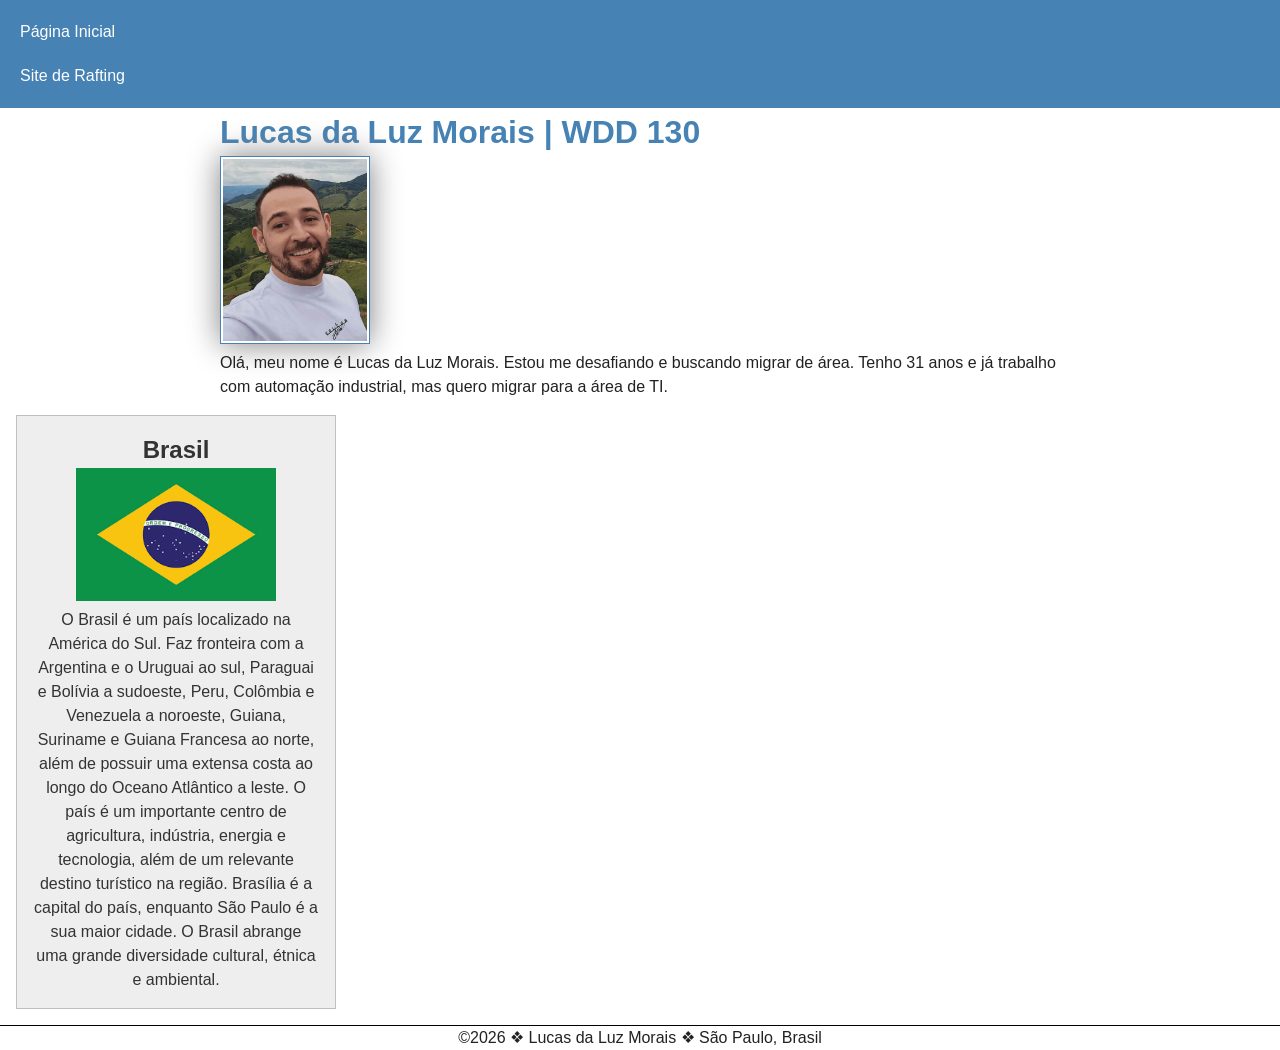
<file: index.html>
<!DOCTYPE html>
<html lang="pt-BR">

<head>
    <meta charset="UTF-8">
    <meta name="viewport" content="width=device-width, initial-scale=1.0">
    <title>WDD 130 | Lucas da Luz Morais</title>
    <meta name="description" content="Página inicial de Lucas da Luz Morais para praticar conceitos de HTML e CSS.">
    <meta name="author" content="Lucas da Luz Morais">
    <link rel="stylesheet" href="estilos/estilos.css">
</head>

<body>
    <header>
        <nav>
            <a href="#">Página Inicial</a>
            <a href="wwr/">Site de Rafting</a>
        </nav>
    </header>

    <main>
        <h1>Lucas da Luz Morais | WDD 130</h1>

        <img src="imagens/perfil.jpg" alt="Lucas da Luz Morais">

        <p>
            Olá, meu nome é Lucas da Luz Morais. Estou me desafiando e buscando migrar de área.
            Tenho 31 anos e já trabalho com automação industrial, mas quero migrar para a área de TI.
        </p>
    </main>

    <aside class="sidebar">
        <h2>Brasil</h2>

        <img src="imagens/brasil.png" alt="Bandeira do Brasil">

        <p>
            O Brasil é um país localizado na América do Sul. Faz fronteira com a Argentina e o Uruguai ao sul,
            Paraguai e Bolívia a sudoeste, Peru, Colômbia e Venezuela a noroeste, Guiana, Suriname e Guiana Francesa
            ao norte, além de possuir uma extensa costa ao longo do Oceano Atlântico a leste. O país é um importante
            centro de agricultura, indústria, energia e tecnologia, além de um relevante destino turístico na região.
            Brasília é a capital do país, enquanto São Paulo é a sua maior cidade. O Brasil abrange uma grande
            diversidade cultural, étnica e ambiental.
        </p>
    </aside>

    <footer>
        <p>
            ©2026 ❖ Lucas da Luz Morais ❖ São Paulo, Brasil
        </p>
    </footer>
</body>

</html>
</file>
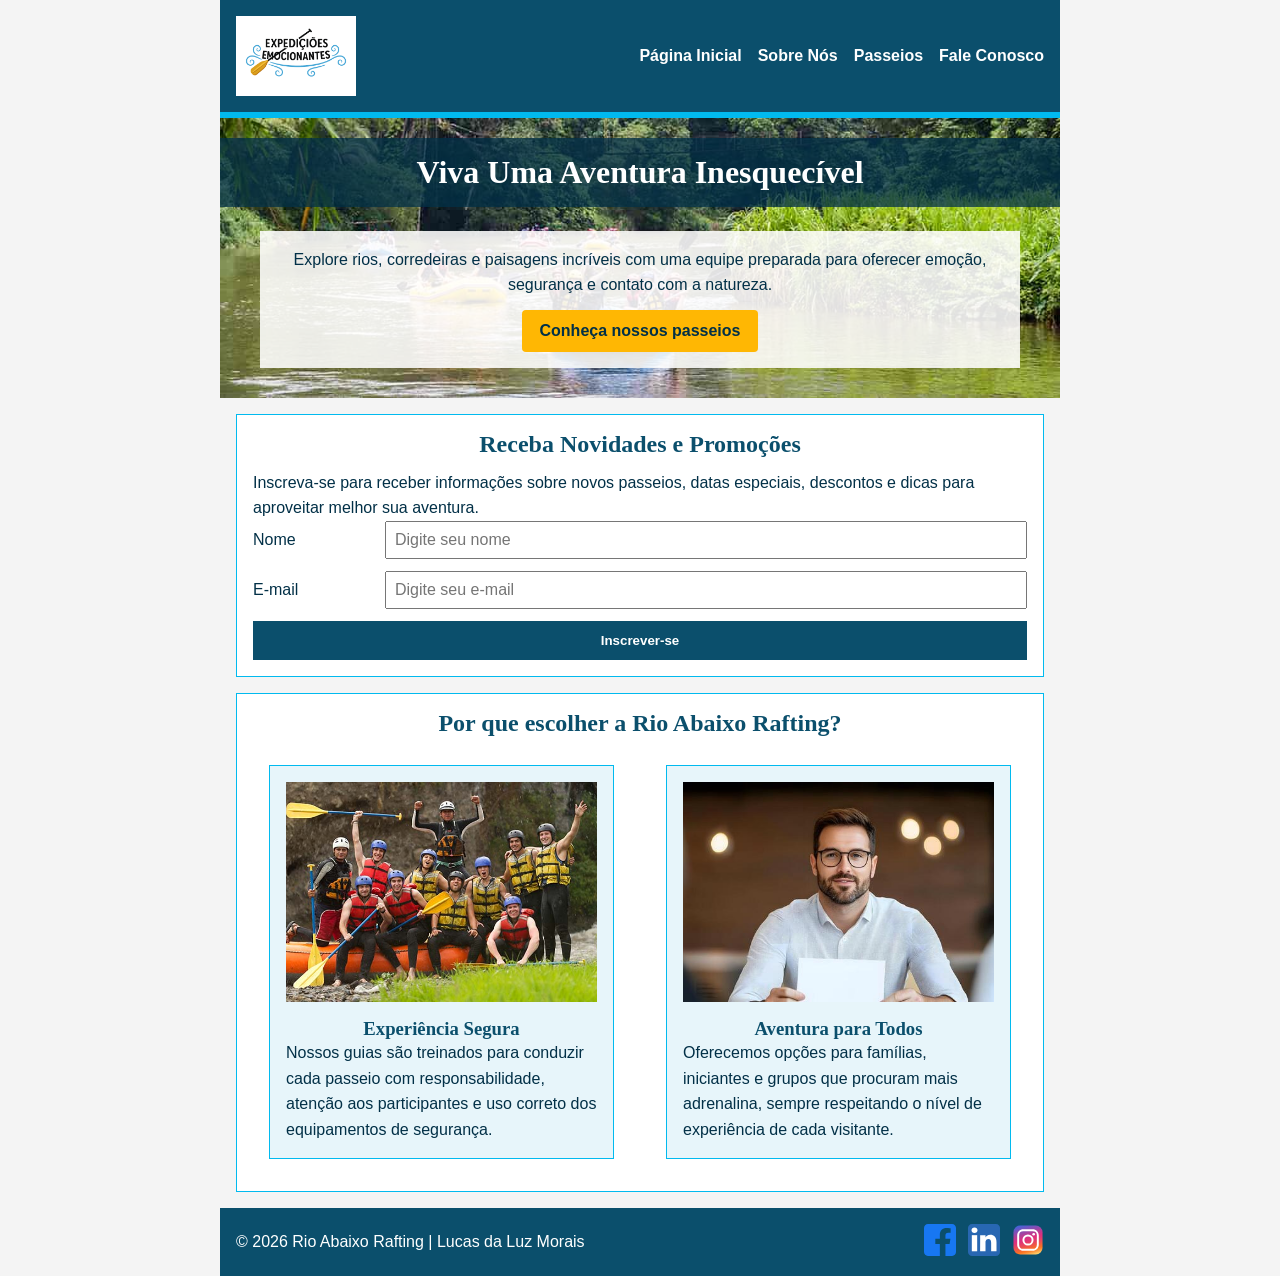
<file: wwr/index.html>
<!DOCTYPE html>
<html lang="pt-BR">

<head>
    <meta charset="UTF-8">
    <meta name="viewport" content="width=device-width, initial-scale=1.0">
    <title>Página Inicial | Rio Abaixo Rafting</title>
    <meta name="description"
        content="Página inicial da Rio Abaixo Rafting, empresa especializada em passeios seguros e emocionantes em corredeiras.">
    <meta name="author" content="Lucas da Luz Morais">
    <link rel="stylesheet" href="estilos/rafting.css">
</head>

<body>
    <header>
        <img src="imagens/logo.png" alt="Logo da Rio Abaixo Rafting">

        <nav>
            <ul>
                <li><a href="index.html">Página Inicial</a></li>
                <li><a href="sobre.html">Sobre Nós</a></li>
                <li><a href="passeios.html">Passeios</a></li>
                <li><a href="contato.html">Fale Conosco</a></li>
            </ul>
        </nav>
    </header>

    <main>
        <div class="hero">
            <img src="imagens/rafting-hero.jpg" alt="Grupo praticando rafting em corredeiras">

            <h1>Viva Uma Aventura Inesquecível</h1>

            <div class="hero-content">
                <p>
                    Explore rios, corredeiras e paisagens incríveis com uma equipe preparada
                    para oferecer emoção, segurança e contato com a natureza.
                </p>
                <a class="btn" href="passeios.html">Conheça nossos passeios</a>
            </div>
        </div>

        <section class="home-newsletter">
            <h2>Receba Novidades e Promoções</h2>
            <p>
                Inscreva-se para receber informações sobre novos passeios, datas especiais,
                descontos e dicas para aproveitar melhor sua aventura.
            </p>

            <form>
                <label for="name">Nome</label>
                <input type="text" id="name" name="name" placeholder="Digite seu nome" required>

                <label for="email">E-mail</label>
                <input type="email" id="email" name="email" placeholder="Digite seu e-mail" required>

                <button type="submit">Inscrever-se</button>
            </form>
        </section>

        <section>
            <h2>Por que escolher a Rio Abaixo Rafting?</h2>

            <div class="home-grid">
                <article class="home-card">
                    <img src="imagens/rafting-clientes.jpg" alt="Clientes felizes após passeio de rafting">
                    <h3>Experiência Segura</h3>
                    <p>
                        Nossos guias são treinados para conduzir cada passeio com responsabilidade,
                        atenção aos participantes e uso correto dos equipamentos de segurança.
                    </p>
                </article>

                <article class="home-card">
                    <img src="imagens/employee1.jpg" alt="Instrutor preparando equipamentos de rafting">
                    <h3>Aventura para Todos</h3>
                    <p>
                        Oferecemos opções para famílias, iniciantes e grupos que procuram mais
                        adrenalina, sempre respeitando o nível de experiência de cada visitante.
                    </p>
                </article>
            </div>
        </section>
    </main>

    <footer>
        <p>&copy; 2026 Rio Abaixo Rafting | Lucas da Luz Morais</p>

        <nav class="redes-sociais">
            <a href="https://facebook.com" target="_blank">
                <img src="imagens/facebook.svg" alt="Ícone do Facebook">
            </a>

            <a href="https://linkedin.com" target="_blank">
                <img src="imagens/linkedin.svg" alt="Ícone do LinkedIn">
            </a>

            <a href="https://instagram.com" target="_blank">
                <img src="imagens/instagram.svg" alt="Ícone do Instagram">
            </a>
        </nav>
    </footer>
</body>

</html>
</file>
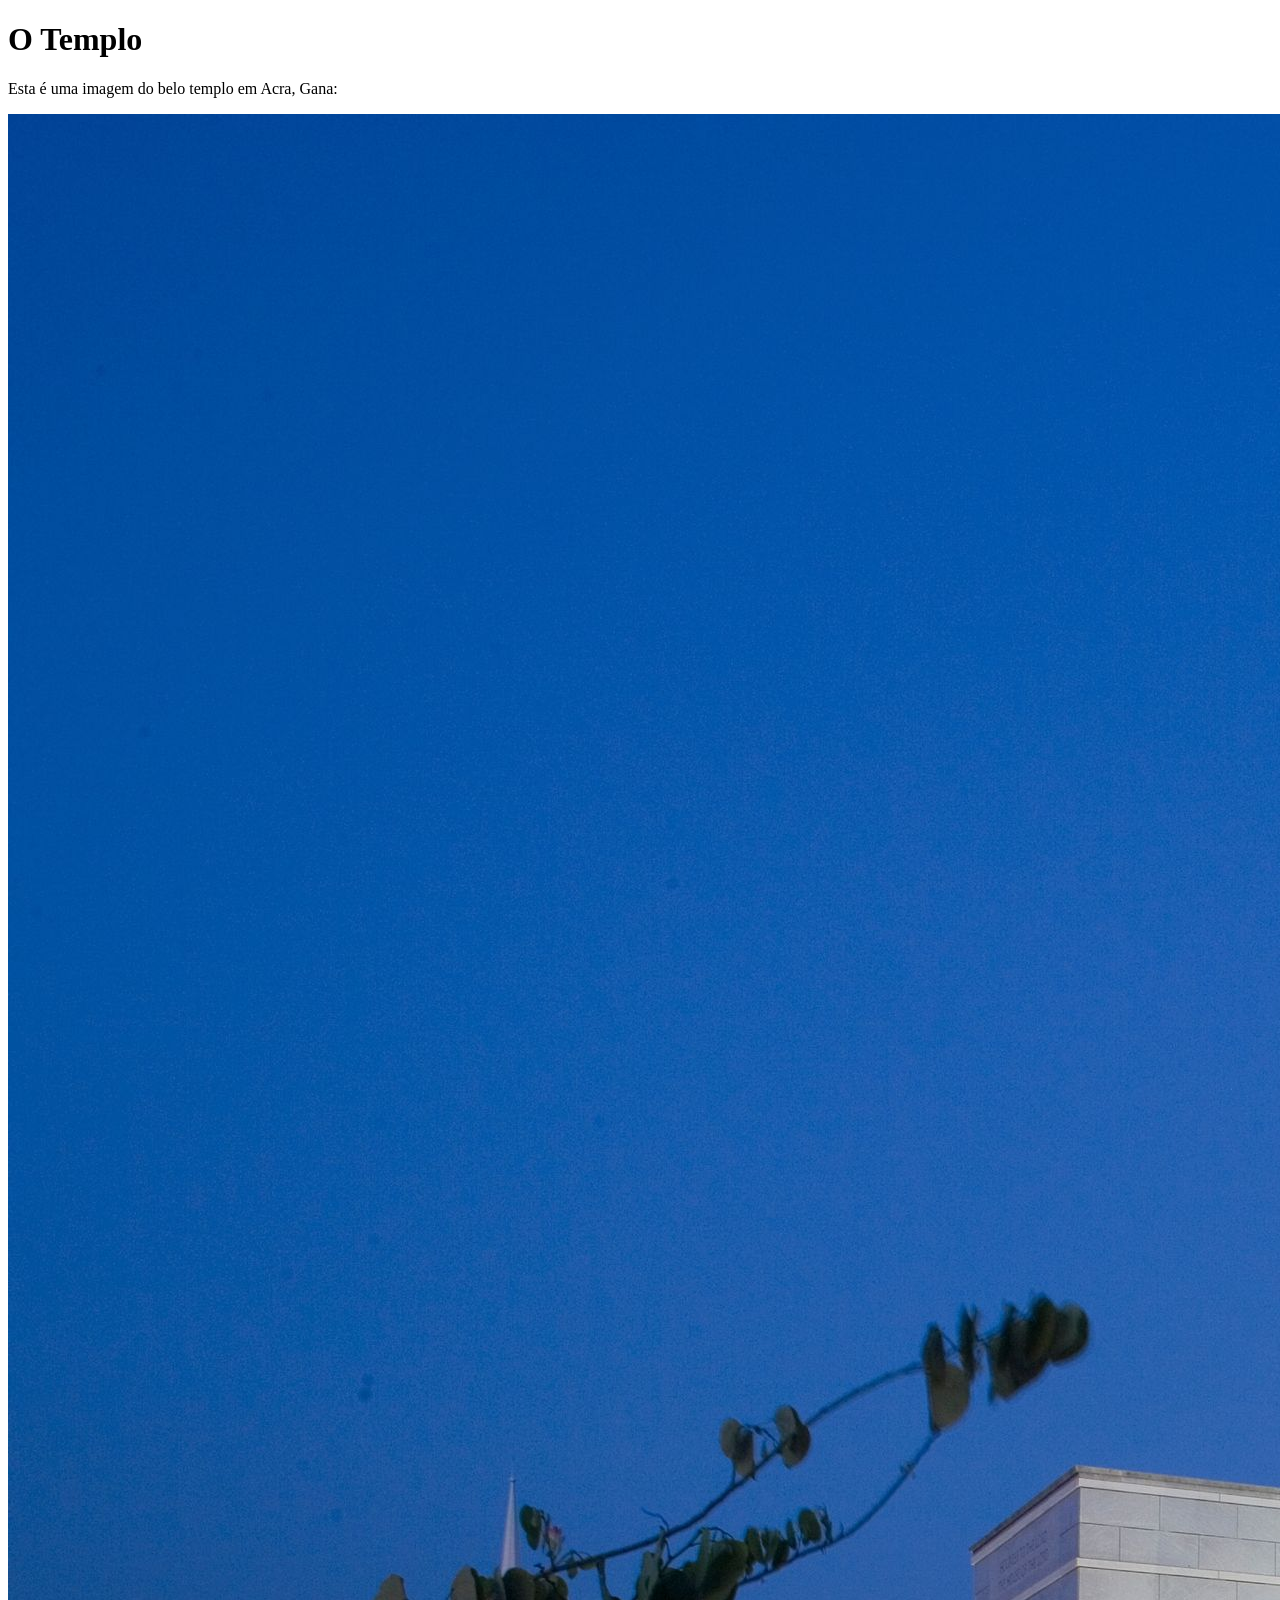
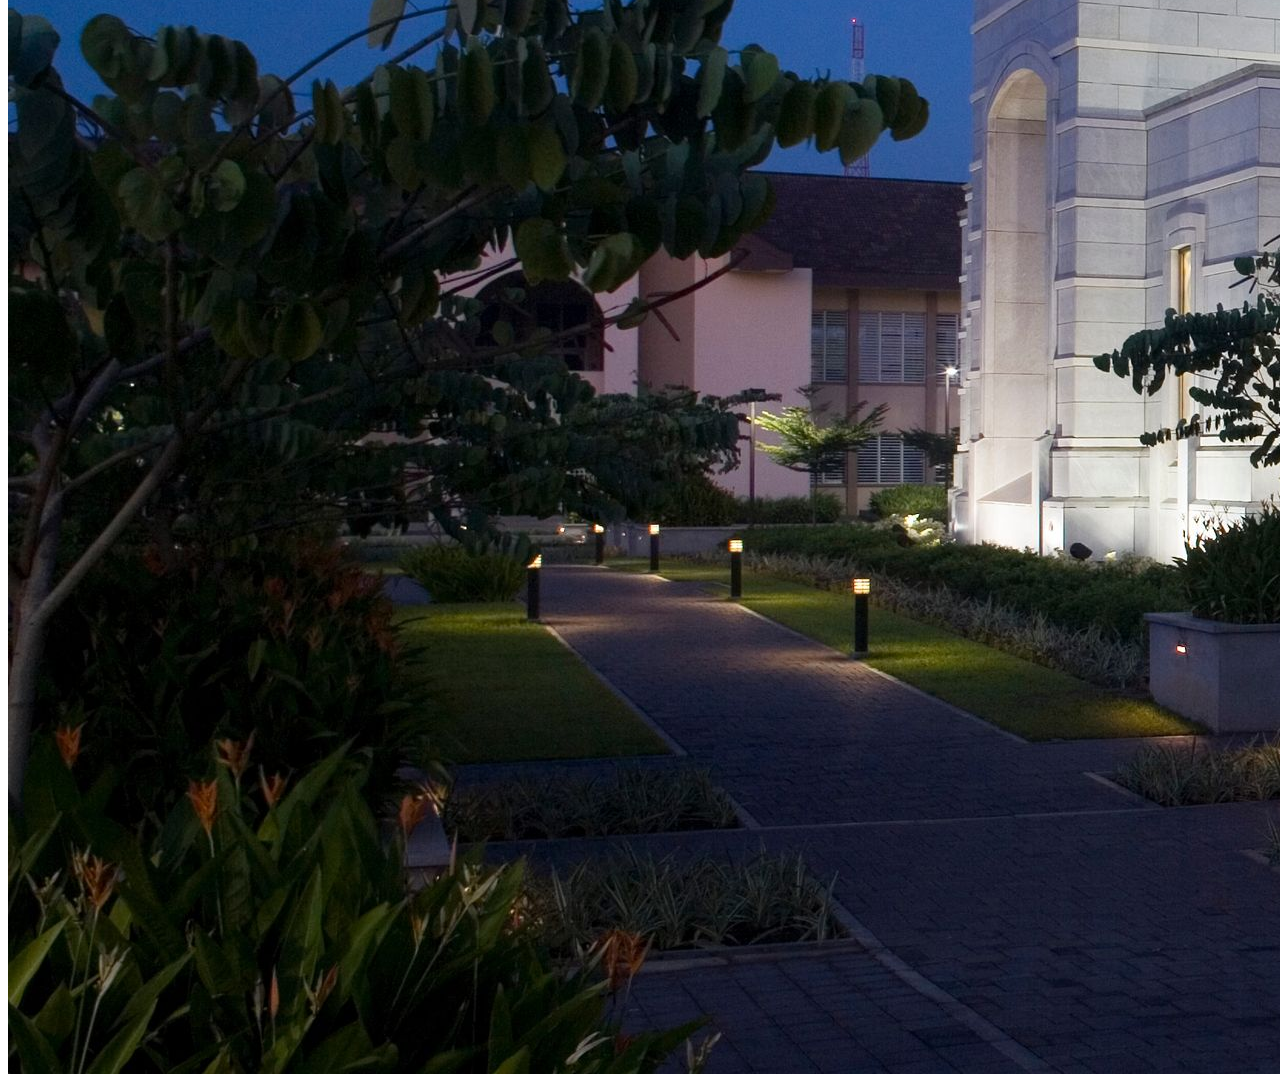
<file: semana01/imagens.html>
<!DOCTYPE html>
<html lang="pt-br">
<head>
    <meta charset="UTF-8">
    <meta name="viewport" content="width=device-width, initial-scale=1.0">
    <title>Imagem do Templo</title>
</head>
<body>
    <h1>O Templo</h1>
    <p>Esta é uma imagem do belo templo em Acra, Gana:</p>
    <img src="imagens/templo-largo.jpeg" alt="O Templo de Acra, Gana">
    
</body>
</html>
</file>
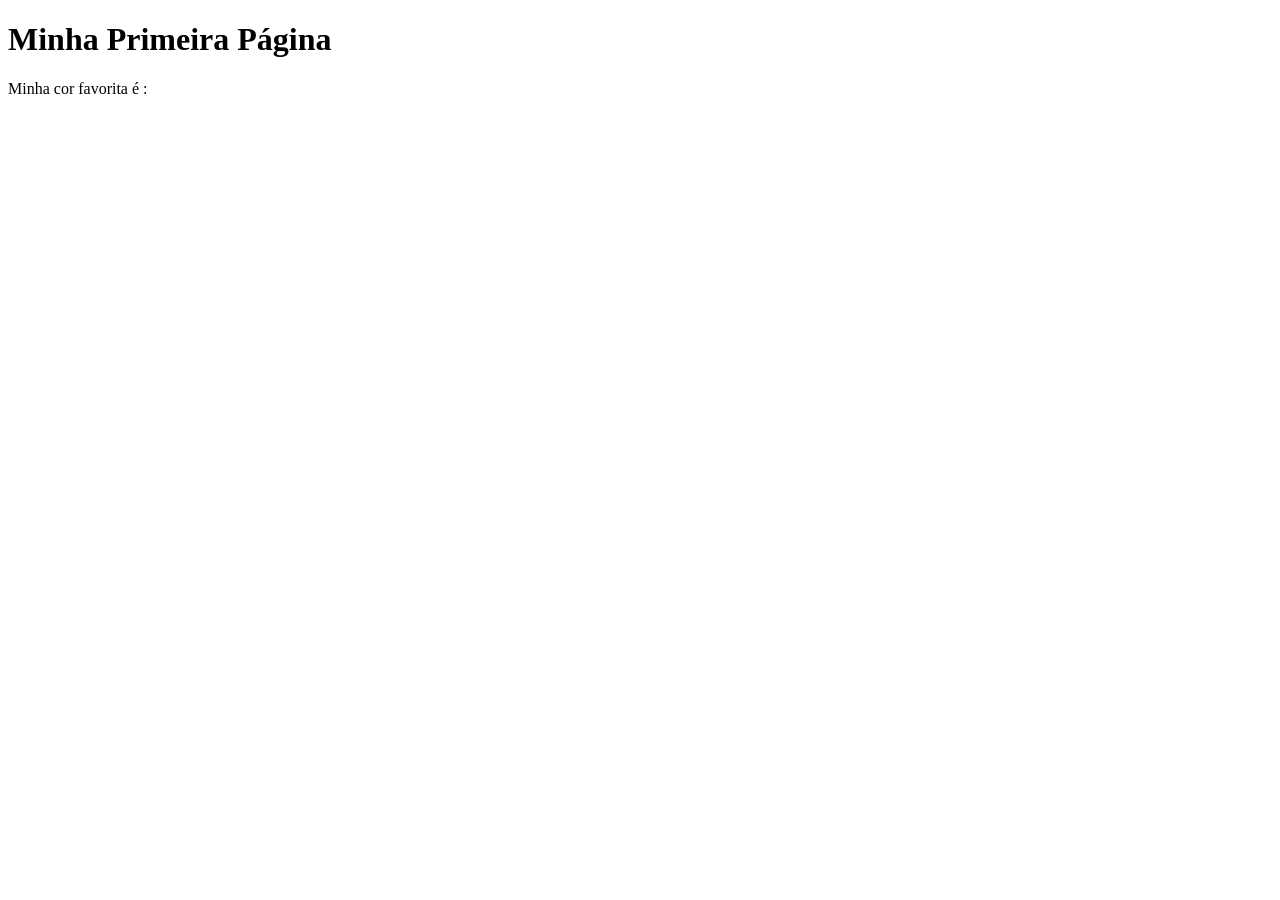
<file: semana01/primeira-pagina.html>
<!DOCTYPE html>
<html lang="pt-br">
<head>
    <meta charset="UTF-8">
    <meta name="viewport" content="width=device-width, initial-scale=1.0">
    <title>Minha Primeira Página</title>
</head>
<body>
    <h1>Minha Primeira Página</h1>
    <p>Minha cor favorita é : </p>
</body>
</html>
</file>
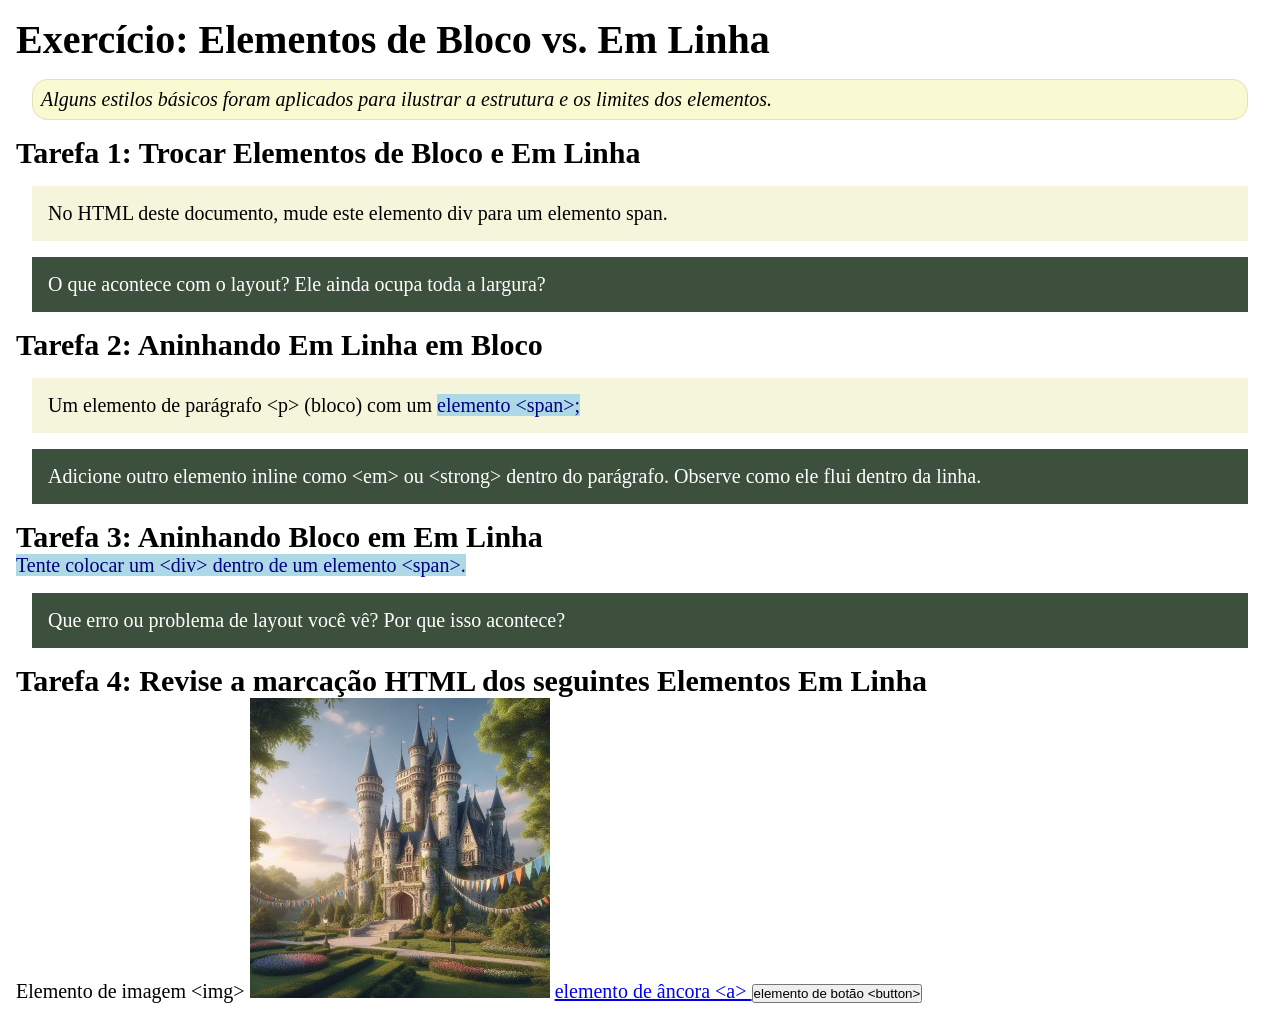
<file: semana02/bloco-vs-inline.html>
<!DOCTYPE html>
<html lang="pt-br">

<head>
    <meta charset="UTF-8">
    <meta name="viewport" content="width=device-width, initial-scale=1.0">
    <title>Exercício: Elementos de Bloco vs. Inline</title>
    <link rel="stylesheet" href="estilos/bloco-vs-inline.css">
</head>

<body>
    <main>
        <h1>Exercício: Elementos de Bloco vs. Em Linha</h1>
        <p class="note">Alguns estilos básicos foram aplicados para ilustrar a estrutura e os limites dos elementos.</p>

        <h2>Tarefa 1: Trocar Elementos de Bloco e Em Linha</h2>
        <div>No HTML deste documento, mude este elemento div para um elemento span.</div>

        <p class="question">O que acontece com o layout? Ele ainda ocupa toda a largura?</p>

        <h2>Tarefa 2: Aninhando Em Linha em Bloco</h2>
        <p>Um elemento de parágrafo &lt;p&gt; (bloco) com um <span>elemento &lt;span&gt;;</span></p>
        <p class="question">Adicione outro elemento inline como &lt;em&gt; ou &lt;strong&gt; dentro do parágrafo.
            Observe como ele flui dentro da linha.</p>

        <h2>Tarefa 3: Aninhando Bloco em Em Linha</h2>
        <span>Tente colocar um &lt;div&gt; dentro de um elemento &lt;span&gt;.</span>
        <p class="question">Que erro ou problema de layout você vê? Por que isso acontece?</p>


        <h2>Tarefa 4: Revise a marcação HTML dos seguintes Elementos Em Linha</h2>
        Elemento de imagem &lt;img&gt;
        <img src="imagens/castelo.webp" alt="imagem (imagens estão em linha)" width="300" height="300">
        <a href="https://churchofjesuschrist.org">elemento de âncora &lt;a&gt; </a>
        <button type="button">elemento de botão &lt;button&gt;</button>
    </main>
</body>

</html>
</file>
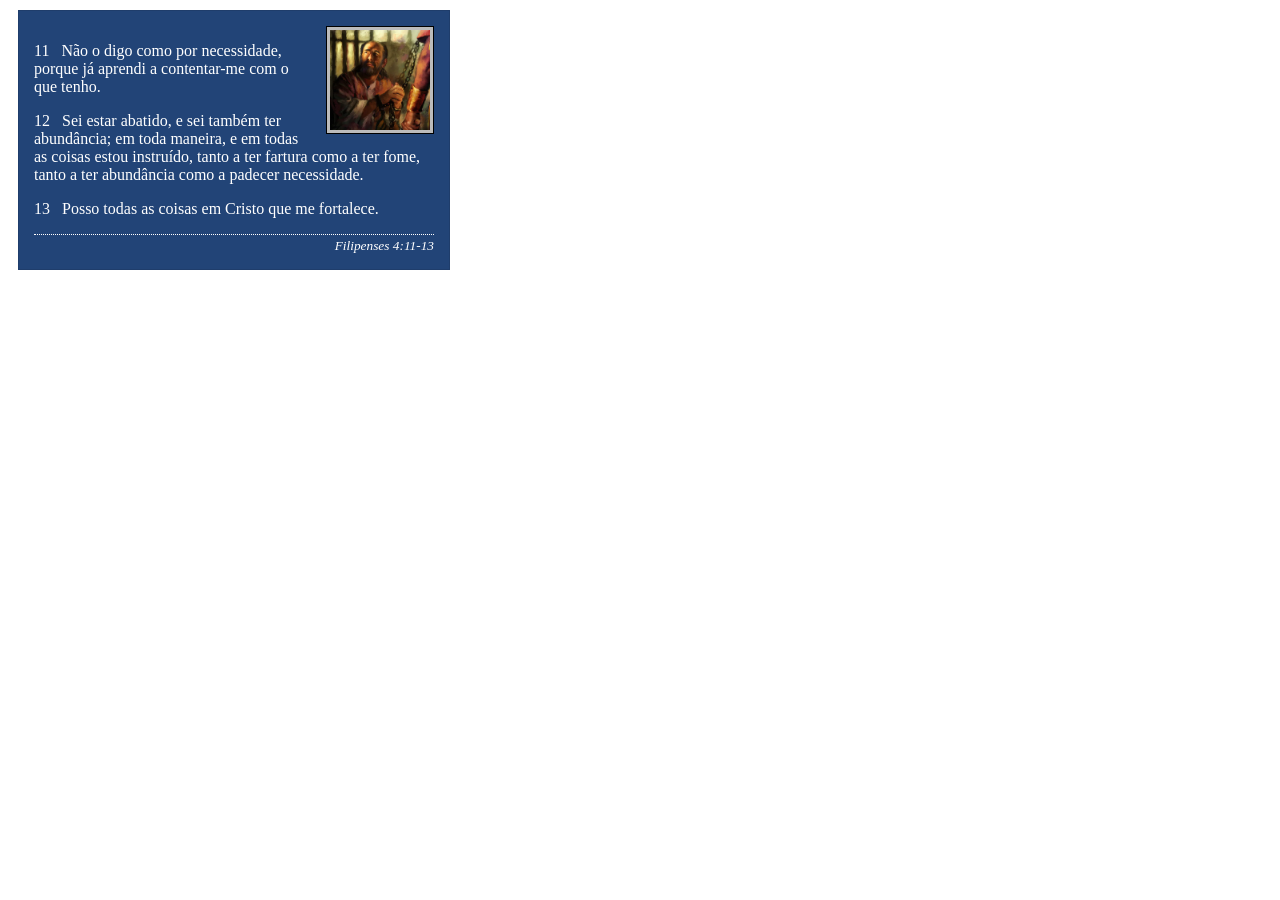
<file: semana02/box-model-solucao.html>
<!DOCTYPE html>
<html lang="pt-br">

<head>
    <meta charset="UTF-8">
    <meta name="viewport" content="width=device-width, initial-scale=1.0">
    <title>Atividade de Box Model</title>
    <link rel="stylesheet" href="estilos/box-model-solucao.css">
</head>

<body>
    <main>
        <div class="callout">
            <img src="imagens/apostolo-paulo-preso.webp" alt="Apóstolo Paulo - Preso em Roma" width="200" height="200">
            <blockquote>
                <p>11 &nbsp; Não o digo como por necessidade, porque já aprendi a contentar-me com o que tenho.</p>
                <p>12 &nbsp; Sei estar abatido, e sei também ter abundância; em toda maneira, e em todas as coisas estou
                    instruído, tanto a ter fartura como a ter fome, tanto a ter abundância como a padecer necessidade.
                </p>
                <p>13 &nbsp; Posso todas as coisas em Cristo que me fortalece.</p>
            </blockquote>
            <cite>Filipenses 4:11-13</cite>
        </div>
    </main>
</body>

</html>
</file>
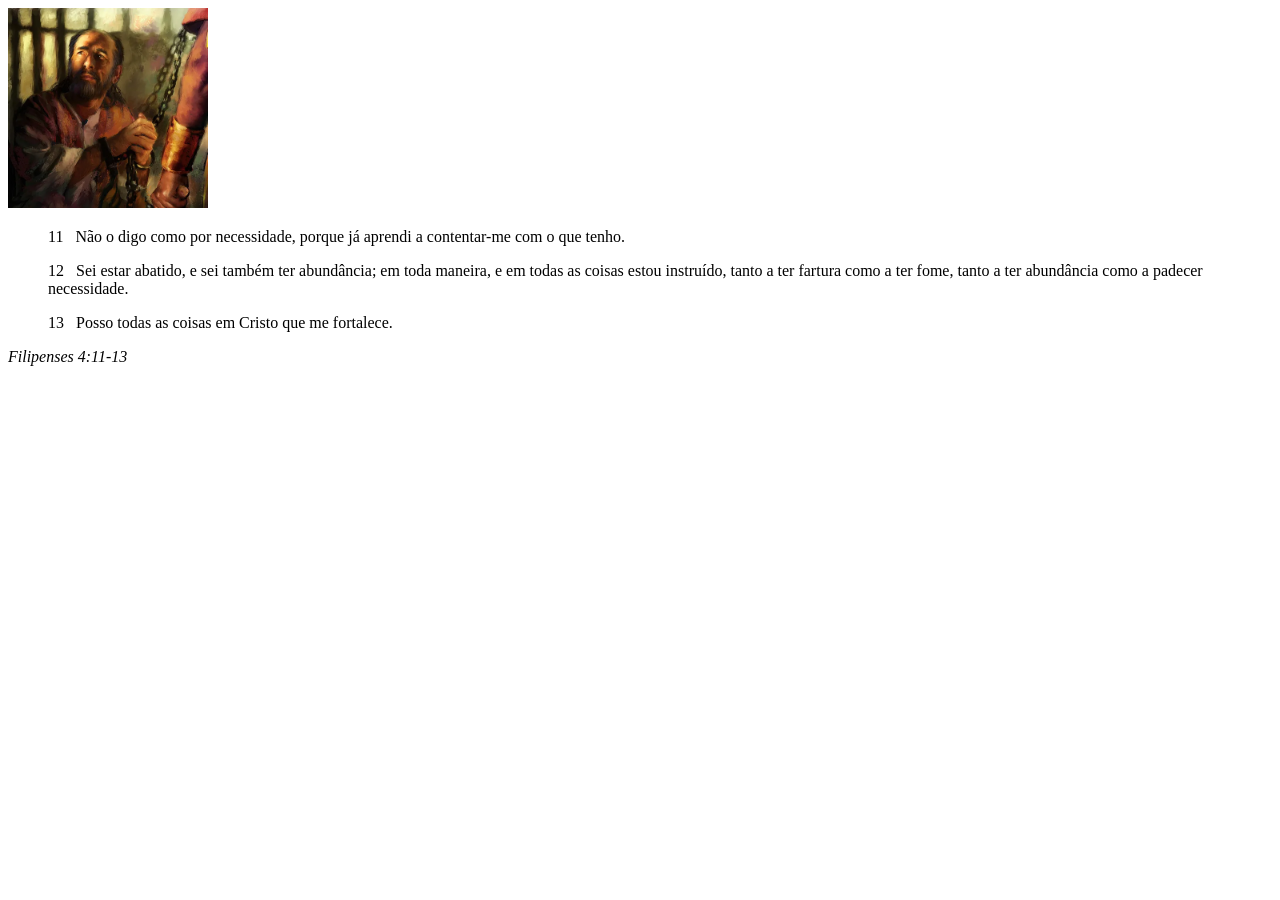
<file: semana02/box-model.html>
<!DOCTYPE html>
<html lang="pt-br">
<head>
    <meta charset="UTF-8">
    <meta name="viewport" content="width=device-width, initial-scale=1.0">
    <title>Atividade de Box Model</title>
</head>
<body>
    <main>
        <div class="callout">
            <img src="imagens/apostolo-paulo-preso.webp" alt="Apóstolo Paulo - Preso em Roma" width="200" height="200">
            <blockquote>
                <p>11 &nbsp; Não o digo como por necessidade, porque já aprendi a contentar-me com o que tenho.</p>
                <p>12 &nbsp; Sei estar abatido, e sei também ter abundância; em toda maneira, e em todas as coisas estou instruído, tanto a ter fartura como a ter fome, tanto a ter abundância como a padecer necessidade.</p>
                <p>13 &nbsp; Posso todas as coisas em Cristo que me fortalece.</p>
            </blockquote>
            <cite>Filipenses 4:11-13</cite>
        </div>
    </main>
</body>
</html>
</file>
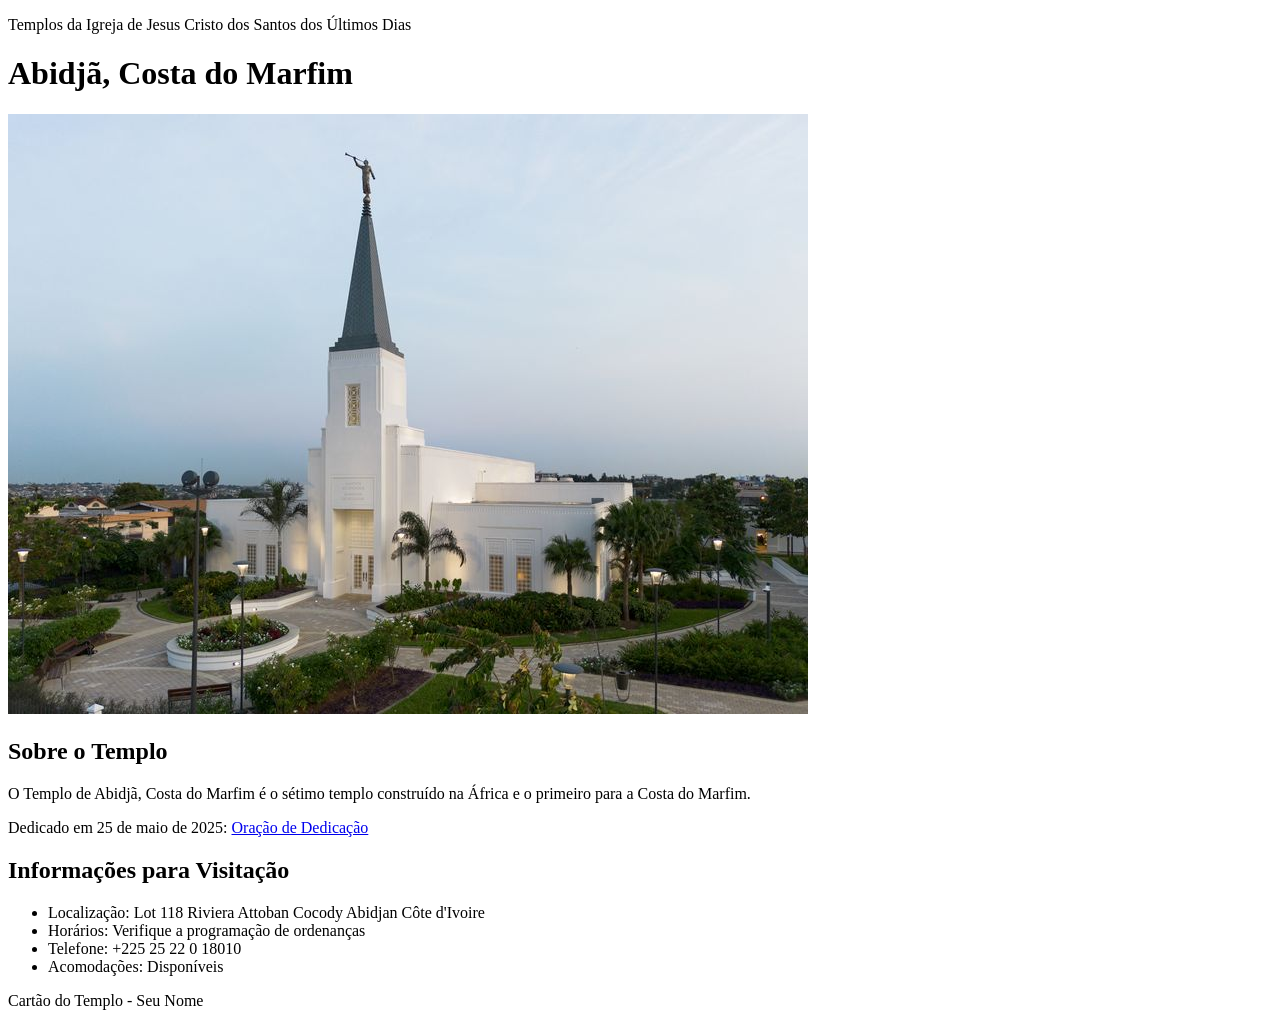
<file: semana02/templo.html>
<!DOCTYPE html>
<html lang="pt-br">

<head>
    <meta charset="UTF-8">
    <meta name="viewport" content="width=device-width, initial-scale=1.0">
    <title>Cartão do Templo - Abidjã, Costa do Marfim</title>
</head>

<body>
    <header>
        <p>Templos da Igreja de Jesus Cristo dos Santos dos Últimos Dias</p>
    </header>
    <main>
        <h1>Abidjã, Costa do Marfim</h1>
        <picture>
            <img src="imagens/abidja-costa-do-marfim.jpeg" alt="Templo de Abidjã, Costa do Marfim">
        </picture>
        <section>
            <h2>Sobre o Templo</h2>
            <p>O Templo de Abidjã, Costa do Marfim é o sétimo templo construído na África e o primeiro para a Costa do Marfim.</p>
            <p>Dedicado em 25 de maio de 2025: <a
                    href="https://www.churchofjesuschrist.org/temples/dedicatory-prayer/abidjan-ivory-coast-temple/2025-05-25?lang=eng"
                    target="_blank" rel="noopener noreferrer">Oração de Dedicação</a></p>
        </section>
        <section>
            <h2>Informações para Visitação</h2>
            <ul>
                <li>Localização: Lot 118 Riviera Attoban Cocody Abidjan Côte d'Ivoire</li>
                <li>Horários: Verifique a programação de ordenanças</li>
                <li>Telefone: +225 25 22 0 18010</li>
                <li>Acomodações: Disponíveis</li>
            </ul>
        </section>
    </main>
    <footer>
        <p>Cartão do Templo - Seu Nome</p>
    </footer>
</body>

</html>
</file>
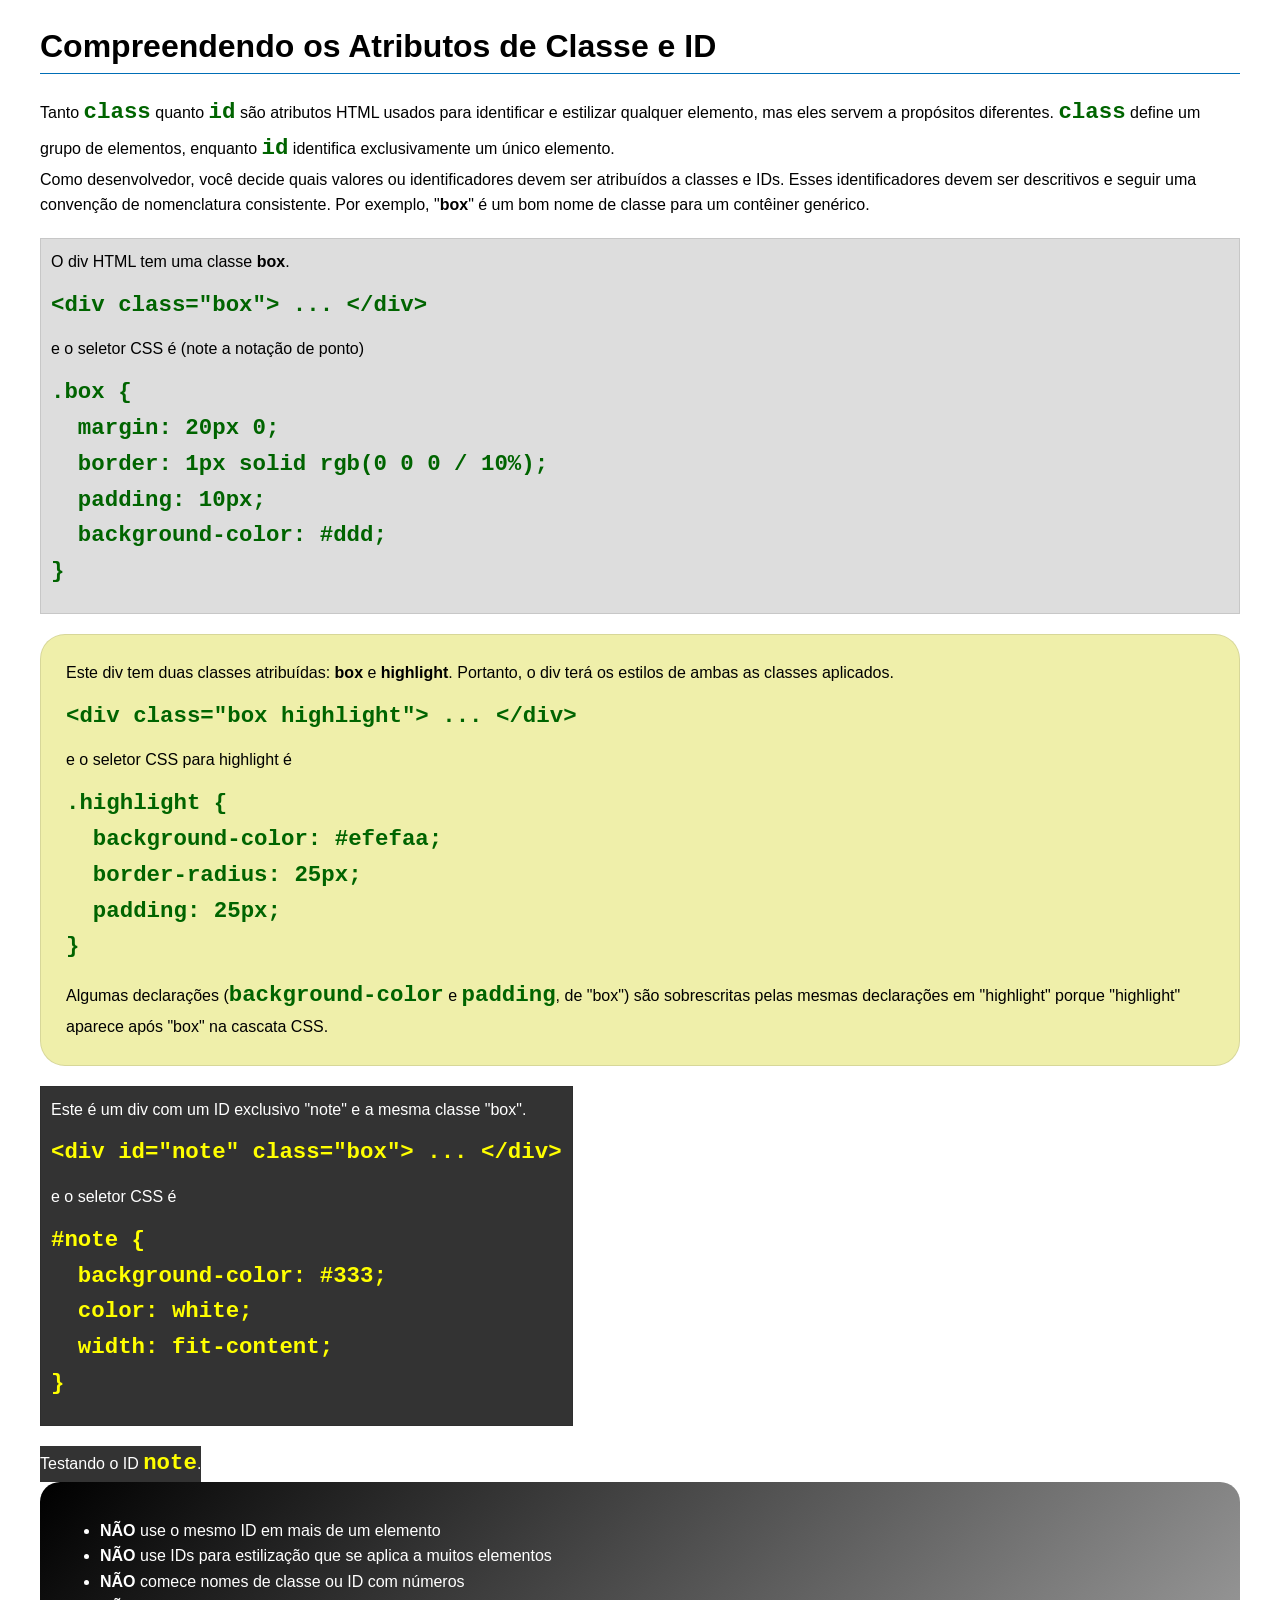
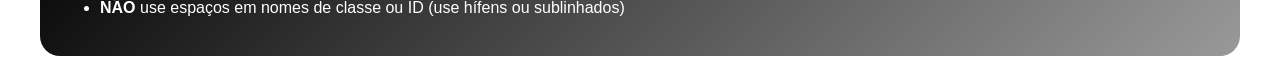
<file: semana03/classe-e-id.html>
<!DOCTYPE html>
<html lang="pt-br">

<head>
    <meta charset="UTF-8">
    <meta name="viewport" content="width=device-width, initial-scale=1.0">
    <title>Atributos de Classe vs ID</title>
    <link rel="stylesheet" href="estilos/classe-e-id.css">
</head>

<body>
    <h1>Compreendendo os Atributos de Classe e ID</h1>
    <p>Tanto <code>class</code> quanto <code>id</code> são atributos HTML usados para identificar e estilizar qualquer
        elemento, mas eles servem a propósitos diferentes. <code>class</code> define um grupo de elementos, enquanto
        <code>id</code> identifica exclusivamente um único elemento.
    </p>
    <p>Como desenvolvedor, você decide quais valores ou identificadores devem ser atribuídos a classes e IDs. Esses
        identificadores devem ser descritivos e seguir uma convenção de nomenclatura consistente. Por exemplo,
        "<strong>box</strong>" é um bom nome de classe para um contêiner genérico.</p>
    <div class="box">
        <p>O div HTML tem uma classe <strong>box</strong>.</p>
        <pre><code class="html">&lt;div class="box"&gt; ... &lt;/div&gt;</code></pre>
        e o seletor CSS é (note a notação de ponto)
        <pre><code class="css">.box {
  margin: 20px 0;
  border: 1px solid rgb(0 0 0 / 10%);
  padding: 10px;
  background-color: #ddd; 
}</code></pre>
    </div>

    <div class="box highlight">
        <p>Este div tem duas classes atribuídas: <strong>box</strong> e <strong>highlight</strong>. Portanto, o div terá
            os estilos de ambas as classes aplicados.</p>
        <pre><code class="html">&lt;div class="box highlight"&gt; ... &lt;/div&gt;</code></pre>
        e o seletor CSS para highlight é
        <pre><code class="css">.highlight {
  background-color: #efefaa;
  border-radius: 25px;
  padding: 25px;
}</code></pre>
        <p>Algumas declarações (<code>background-color</code> e <code>padding</code>, de "box") são sobrescritas pelas
            mesmas declarações em "highlight" porque "highlight" aparece após "box" na cascata CSS.</p>
    </div>

    <div id="note" class="box">
        <p>Este é um div com um ID exclusivo "note" e a mesma classe "box".</p>
        <pre><code class="html">&lt;div id="note" class="box"&gt; ... &lt;/div&gt;</code></pre>
        e o seletor CSS é
        <pre><code class="css">#note {
  background-color: #333;
  color: white;
  width: fit-content;
}</code></pre>
    </div>

    <div id="note">
        <p>Testando o ID <code>note</code>.</p>
    </div>

    <section id="melhor-pratica">
        <ul>
            <li><strong>NÃO</strong> use o mesmo ID em mais de um elemento</li>
            <li><strong>NÃO</strong> use IDs para estilização que se aplica a muitos elementos</li>
            <li><strong>NÃO</strong> comece nomes de classe ou ID com números</li>
            <li><strong>NÃO</strong> use espaços em nomes de classe ou ID (use hífens ou sublinhados)</li>
        </ul>
    </section>

    <br>

</body>

</html>
</file>
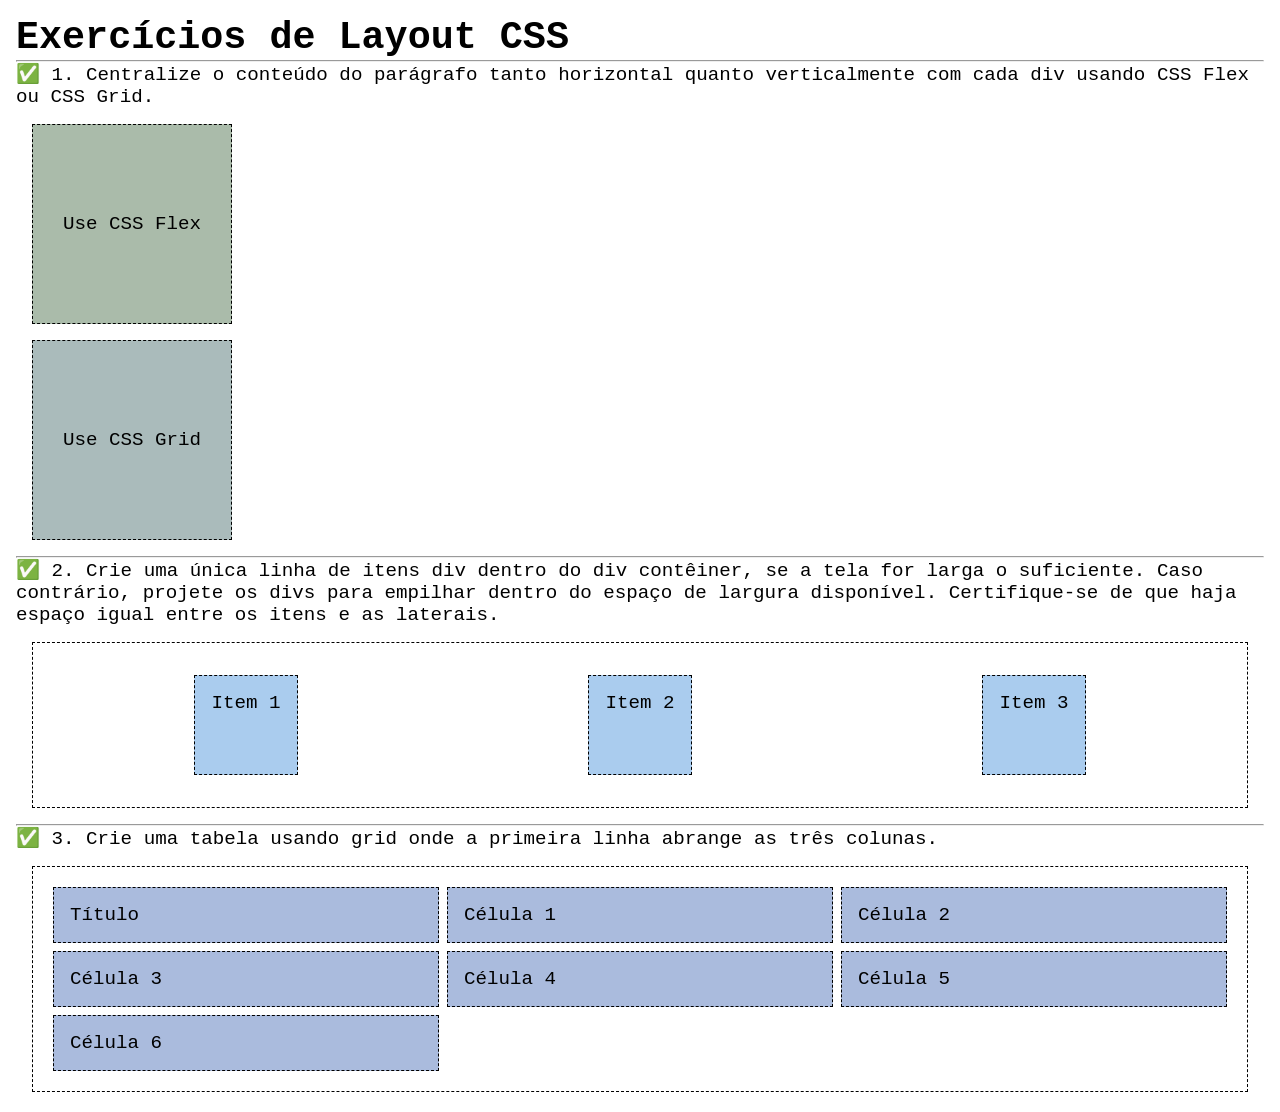
<file: semana04/exercicios-layout.html>
<!DOCTYPE html>
<html lang="pt-br">

<head>
    <meta charset="UTF-8">
    <meta name="viewport" content="width=device-width, initial-scale=1.0">
    <title>Exercícios de Layout CSS</title>
    <link rel="stylesheet" href="estilos/solucoes-dos-exercicios-de-layout.css">
</head>

<body>
    <main>
        <h1>Exercícios de Layout CSS</h1>
        <hr>
        <p>✅ 1. Centralize o conteúdo do parágrafo tanto horizontal quanto verticalmente com cada div usando CSS Flex ou
            CSS Grid.
        </p>
        <div class="one flex">
            <p>Use CSS Flex</p>
        </div>
        <div class="one grid">
            <p>Use CSS Grid</p>
        </div>
        <hr>
        <p>✅ 2. Crie uma única linha de itens div dentro do div contêiner, se a tela for larga o suficiente. Caso
            contrário, projete os
            divs para empilhar dentro do espaço de largura disponível. Certifique-se de que haja espaço igual entre os
            itens e as laterais.</p>
        <div class="container2">
            <div class="dois">
                <p>Item 1</p>
            </div>
            <div class="dois">
                <p>Item 2</p>
            </div>
            <div class="dois">
                <p>Item 3</p>
            </div>
        </div>
        <hr>
        <p>✅ 3. Crie uma tabela usando grid onde a primeira linha abrange as três colunas. </p>
        <div class="container3">
            <div class="tres colunas-3">
                <p>Título</p>
            </div>
            <div class="tres">
                <p>Célula 1</p>
            </div>
            <div class="tres">
                <p>Célula 2</p>
            </div>
            <div class="tres">
                <p>Célula 3</p>
            </div>
            <div class="tres">
                <p>Célula 4</p>
            </div>
            <div class="tres">
                <p>Célula 5</p>
            </div>
            <div class="tres">
                <p>Célula 6</p>
            </div>

        </div>
    </main>
</body>

</html>
</file>
<file: estilos/estilos.css>
* {
    margin: 0;
    padding: 0;
    box-sizing: border-box;
}

body {
    font-family: Arial, Helvetica, sans-serif;
    line-height: 1.5;
    color: #222;
    background: #fff;
    margin: 0;
}

nav {
    background-color: steelblue;
    padding: 10px;
}

nav a {
    color: white;
    padding: 10px;
    display: block;
    text-decoration: none;
}

main {
    max-width: 840px;
    margin: 0 auto;
}

h1 {
    color: steelblue;
}

main img {
    width: 150px;
    height: auto;
    border: 1px solid steelblue;
    padding: 2px;
    box-shadow: 0 0 30px gray;
}

p {
    padding: 0;
}

aside {
    width: 20em;
    margin: 1em;
    border: 1px solid rgba(0, 0, 0, 0.2);
    padding: 1em;
    background-color: #eee;
    color: #333;
    text-align: center;
}

aside img {
    width: 200px;
    height: auto;
}

footer {
    margin-top: 1em;
    border-top: 1px solid #000;
    text-align: center;
}
</file>
<file: wwr/estilos/rafting.css>
:root {
    --cor-primaria: #0b4f6c;
    --cor-secundaria: #01baef;
    --cor-destaque1: #023047;
    --cor-destaque2: #ffb703;
    --cor-clara: #ffffff;
    --cor-fundo: #f4f4f4;
    --cor-suave: #e7f5fa;

    --fonte-titulo: Georgia, "Times New Roman", serif;
    --fonte-body: Arial, Helvetica, sans-serif;
}

* {
    margin: 0;
    padding: 0;
    box-sizing: border-box;
}

body {
    font-family: var(--fonte-body);
    color: var(--cor-destaque1);
    background-color: var(--cor-fundo);
}

header,
main,
footer {
    width: 840px;
    margin: 0 auto;
}

header {
    display: flex;
    align-items: center;
    justify-content: space-between;
    background-color: var(--cor-primaria);
    color: var(--cor-clara);
    border-bottom: 6px solid var(--cor-secundaria);
    padding: 16px;
}

header img {
    width: 120px;
    height: auto;
}

header nav ul {
    display: flex;
    list-style: none;
    gap: 16px;
}

header nav a {
    color: var(--cor-clara);
    text-decoration: none;
    font-weight: bold;
}

header nav a:hover {
    color: var(--cor-destaque2);
}

h1,
h2,
h3 {
    font-family: var(--fonte-titulo);
    color: var(--cor-primaria);
    text-align: center;
}

p {
    line-height: 1.6;
}

section,
article {
    margin: 16px;
    padding: 16px;
}

section {
    background-color: var(--cor-clara);
    border: 1px solid var(--cor-secundaria);
}

section h2 {
    margin-bottom: 12px;
}

.hero {
    position: relative;
    margin-bottom: 16px;
}

.hero > img {
    display: block;
    width: 100%;
    height: auto;
}

.hero h1 {
    position: absolute;
    top: 20px;
    width: 100%;
    padding: 16px;
    text-align: center;
    background-color: rgba(2, 48, 71, 0.75);
    color: var(--cor-clara);
    font-size: 2rem;
}

.hero article,
.hero-content {
    position: absolute;
    bottom: 30px;
    left: 40px;
    right: 40px;
    background-color: rgba(255, 255, 255, 0.88);
    padding: 16px;
    text-align: center;
}

.hero article img {
    float: right;
    width: 125px;
    margin-left: 16px;
    border: 2px solid var(--cor-primaria);
}

.btn {
    display: inline-block;
    margin-top: 12px;
    padding: 12px 18px;
    background-color: var(--cor-destaque2);
    color: var(--cor-destaque1);
    text-decoration: none;
    font-weight: bold;
    border-radius: 4px;
}

.btn:hover {
    background-color: var(--cor-secundaria);
}

.home-newsletter form {
    display: grid;
    grid-template-columns: 120px 1fr;
    gap: 12px;
    align-items: center;
}

.home-newsletter input {
    padding: 8px;
    font-size: 1rem;
}

.home-newsletter button {
    grid-column: 1 / 3;
    padding: 12px;
    background-color: var(--cor-primaria);
    color: var(--cor-clara);
    border: none;
    font-weight: bold;
    cursor: pointer;
}

.home-grid {
    display: grid;
    grid-template-columns: 1fr 1fr;
    gap: 20px;
}

.home-card {
    background-color: var(--cor-suave);
    border: 1px solid var(--cor-secundaria);
    padding: 16px;
}

.home-card img {
    width: 100%;
    height: 220px;
    object-fit: cover;
    margin-bottom: 12px;
}

.trips-hero {
    text-align: center;
    background-color: var(--cor-suave);
}

.trips-grid {
    display: grid;
    grid-template-columns: repeat(3, 1fr);
    gap: 16px;
}

.trip-card {
    background-color: var(--cor-clara);
    border: 1px solid var(--cor-secundaria);
    padding: 12px;
}

.trip-card img {
    width: 100%;
    height: 150px;
    object-fit: cover;
    margin-bottom: 12px;
}

.trip-card h2 {
    font-size: 1.2rem;
}

.trips-table table {
    width: 100%;
    border-collapse: collapse;
    margin-top: 12px;
}

.trips-table th,
.trips-table td {
    border: 1px solid var(--cor-primaria);
    padding: 10px;
    text-align: center;
}

.trips-table th {
    background-color: var(--cor-primaria);
    color: var(--cor-clara);
}

.contact-info {
    text-align: center;
    margin: 16px auto;
    padding: 24px;
}

.contact-info p {
    margin: 8px;
    padding: 0;
}

.contact-info iframe {
    display: block;
    width: 600px;
    max-width: 100%;
    height: 350px;
    margin: 20px auto 0;
    border: 1px solid var(--cor-primaria);
}

.contact-layout {
    display: grid;
    grid-template-columns: 1fr 1fr;
    gap: 24px;
    align-items: start;
    padding: 24px;
}

.map-box iframe {
    width: 100%;
    height: 350px;
    border: 1px solid var(--cor-primaria);
}

.contact-form {
    display: grid;
    grid-template-columns: 120px 1fr;
    gap: 12px;
    align-items: center;
    margin: 0;
    padding: 0;
}

.contact-form input,
.contact-form textarea {
    width: 100%;
    padding: 8px;
    font-size: 1rem;
}

.contact-form fieldset {
    grid-column: 1 / 3;
    border: 1px solid var(--cor-primaria);
    padding: 12px;
}

.contact-form fieldset label {
    display: block;
    margin: 8px 0;
}

.contact-form textarea {
    grid-column: 2 / 3;
    resize: vertical;
}

.newsletter {
    grid-column: 1 / 3;
}

.newsletter input {
    width: auto;
}

.contact-form button {
    grid-column: 1 / 3;
    padding: 12px;
    background-color: var(--cor-primaria);
    color: var(--cor-clara);
    border: none;
    font-weight: bold;
    cursor: pointer;
}

.contact-form button:hover {
    background-color: var(--cor-destaque1);
}

.employees {
    text-align: center;
    padding: 24px;
}

.employee-cards {
    display: flex;
    justify-content: space-around;
    gap: 24px;
}

.employee-cards figure {
    margin: 0;
}

.employee-cards img {
    width: 150px;
    height: 150px;
    object-fit: cover;
}

.employee-cards figcaption {
    margin-top: 8px;
    font-weight: bold;
}

footer {
    display: flex;
    align-items: center;
    justify-content: space-between;
    background-color: var(--cor-primaria);
    color: var(--cor-clara);
    padding: 16px;
    margin-top: 16px;
}

footer p {
    margin: 0;
    padding: 0;
}

.redes-sociais {
    display: flex;
    gap: 12px;
    margin: 0;
    padding: 0;
}

.redes-sociais a {
    text-decoration: none;
}

.redes-sociais img {
    width: 32px;
    height: 32px;
}

@media (max-width: 850px) {
    header,
    main,
    footer {
        width: 100%;
    }

    header,
    footer {
        flex-direction: column;
        gap: 16px;
    }

    header nav ul {
        flex-direction: column;
        text-align: center;
    }

    .home-grid,
    .trips-grid,
    .contact-layout {
        grid-template-columns: 1fr;
    }

    .hero h1,
    .hero-content,
    .hero article {
        position: static;
    }

    .home-newsletter form,
    .contact-form {
        grid-template-columns: 1fr;
    }

    .home-newsletter button,
    .contact-form button,
    .contact-form fieldset,
    .contact-form textarea,
    .newsletter {
        grid-column: 1;
    }

    .employee-cards {
        flex-direction: column;
        align-items: center;
    }
}
</file>
<file: semana02/estilos/bloco-vs-inline.css>
* {
    margin: 0;
    padding: 0;
}

body {
    font-size: 20px;
    margin: 1rem;
}

p,
div {
    background-color: beige;
    margin: 1rem;
    padding: 1rem;
}

span {
    color: navy;
    background-color: lightblue;
}

code {
    margin: 0;
    padding: 0;
    color: green;
    font-size: 1.2rem;
}

.note {
    font-style: italic;
    background-color: lightgoldenrodyellow;
    border-radius: 1rem;
    border: 1px solid rgb(0 0 0 / 10%);
    margin: 1rem;
    padding: .5rem;
}

.question {
    background-color: #3d503d;
    color: #fff;
}
</file>
<file: semana02/estilos/box-model-solucao.css>
.callout {
    max-width: 400px;
    margin: 10px;
    border: 1px solid rgba(0, 0, 0, .1);
    padding: 15px;
    background-color: #247;
    color: #fff;
}

.callout img {
    float: right;
    margin: 0 0 10px 15px;
    border: 1px solid #000;
    padding: 3px;
    background-color: #bbb;
    width: 100px;
    height: auto;

}

blockquote {
    margin: 0;
}

cite {
    display: block;
    border-top: 1px dotted #fff;
    padding-top: 3px;
    text-align: right;
    font-size: smaller;
}
</file>
<file: semana03/estilos/classe-e-id.css>
body {
    font-family: Arial, sans-serif;
    line-height: 1.6;
    margin: 0;
    padding: 0 40px;
}

h1 {
    border-bottom: 1px solid rgb(0 110 182);
    padding-bottom: 0;
}



p {
    margin: 0;
}

code {
    color: darkgreen;
    font-weight: 700;
    font-size: 1.4rem;
}

/* Class exemplos - podem ser reutilizados */

.box {
    margin: 20px 0;
    border: 1px solid rgb(0 0 0 / 10%);
    padding: 10px;
    background-color: #ddd; /* essa é a abreviação para #dddddd */
}

.highlight {
    background-color: #efefaa;
    border-radius: 25px;
    padding: 25px;
}

/* ID exemplos - devem ser únicos */

#note {
    background-color: #333;
    color: white;
    width: fit-content;
}

#note code {
    color: yellow;
}

#melhor-pratica {
    background: linear-gradient(135deg, #000 0%, #999 100%);
    color: white;
    border-radius: 20px;
    padding: 20px
}
</file>
<file: semana04/estilos/solucoes-dos-exercicios-de-layout.css>
* {
    margin: 0;
    padding: 0;
    box-sizing: border-box;
}

body {
    margin: 1rem;
    font-family: monospace;
    font-size: 1.2rem;
}

div {
    margin: 1rem;
    border: 1px dashed;
    padding: 1rem;
}

.one {
    width: 200px;
    height: 200px;
}

.flex {
    background-color: #aba;
    display: flex;
    justify-content: center;
    align-items: center;
}

.grid {
    background-color: #abb;
    display: grid;
    place-items: center;
}

.container2 {
    display: flex;
    flex-wrap: wrap;
    justify-content: space-around;
}

.dois {
    background-color: #ace;
    height: 100px;
}

.container3 {
    display: grid;
    grid-template-columns: repeat(3, 1fr);
}

.columns-3 {
    grid-column: span 3;}

.tres {
    margin: .25rem;
    background-color: #abd;
}
</file>
